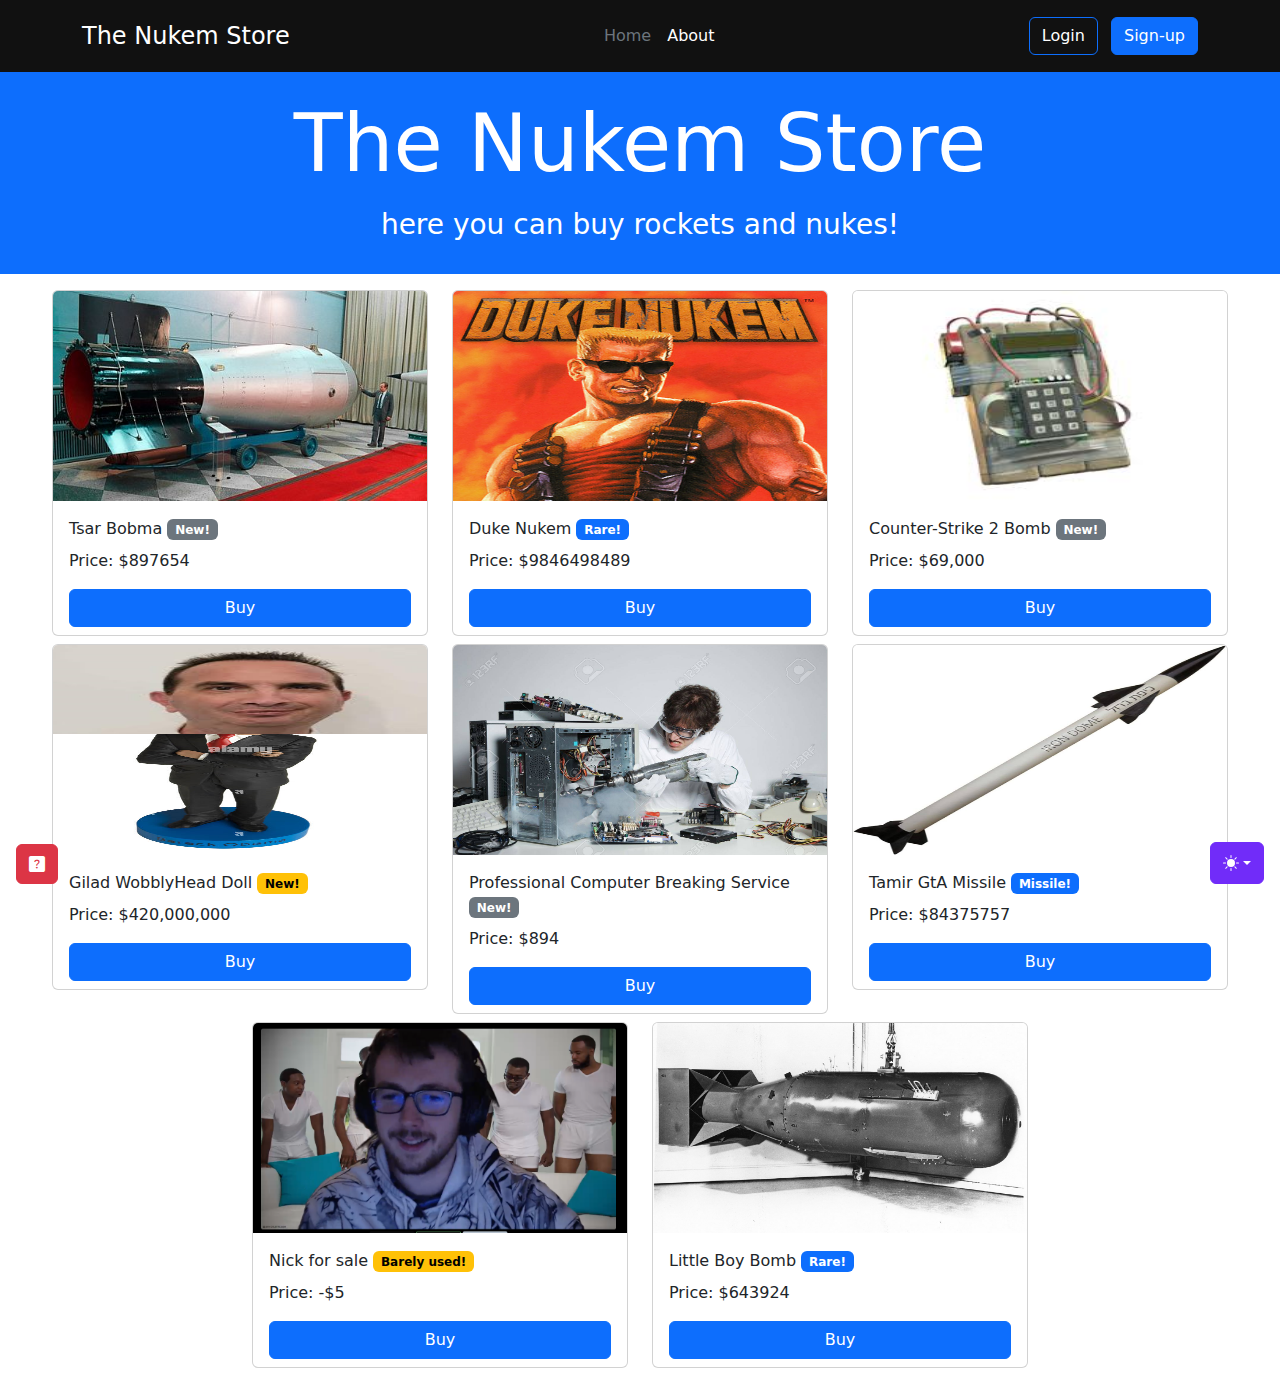
<file: nukem/legHtml/index.html>
<!DOCTYPE html>
<html lang="en">

<head>
    <title>Nukem the store</title>
    <meta charset="utf-8">
    <meta name="viewport" content="width=device-width, initial-scale=1">
    <link href="https://cdn.jsdelivr.net/npm/bootstrap@5.3.2/dist/css/bootstrap.min.css" rel="stylesheet">
    <link rel="stylesheet" href="https://cdn.jsdelivr.net/npm/bootstrap-icons@1.11.3/font/bootstrap-icons.min.css">
    <script src="https://cdn.jsdelivr.net/npm/bootstrap@5.3.2/dist/js/bootstrap.bundle.min.js"></script>
    <link rel="stylesheet" href="css/styles.css">
    <script src="color-modes.js"></script>
    <script src="./js/nuke.js"></script>
    <link rel="apple-touch-icon" sizes="180x180" href="./apple-touch-icon.png">
    <link rel="icon" type="image/png" sizes="32x32" href="./favicon-32x32.png">
    <link rel="icon" type="image/png" sizes="16x16" href="./favicon-16x16.png">
    <link rel="manifest" href="./site.webmanifest">


    <!-- Bootstrap darkmode stuff -->
    <style>
        .bd-placeholder-img {
            font-size: 1.125rem;
            text-anchor: middle;
            -webkit-user-select: none;
            -moz-user-select: none;
            user-select: none;
        }

        @media (min-width: 768px) {
            .bd-placeholder-img-lg {
                font-size: 3.5rem;
            }
        }

        .b-example-divider {
            width: 100%;
            height: 3rem;
            background-color: rgba(0, 0, 0, .1);
            border: solid rgba(0, 0, 0, .15);
            border-width: 1px 0;
            box-shadow: inset 0 .5em 1.5em rgba(0, 0, 0, .1), inset 0 .125em .5em rgba(0, 0, 0, .15);
        }

        .b-example-vr {
            flex-shrink: 0;
            width: 1.5rem;
            height: 100vh;
        }

        .bi {
            vertical-align: -.125em;
            fill: currentColor;
        }

        .nav-scroller {
            position: relative;
            z-index: 2;
            height: 2.75rem;
            overflow-y: hidden;
        }

            .nav-scroller .nav {
                display: flex;
                flex-wrap: nowrap;
                padding-bottom: 1rem;
                margin-top: -1px;
                overflow-x: auto;
                text-align: center;
                white-space: nowrap;
                -webkit-overflow-scrolling: touch;
            }

        .btn-bd-primary {
            --bd-violet-bg: #712cf9;
            --bd-violet-rgb: 112.520718, 44.062154, 249.437846;
            --bs-btn-font-weight: 600;
            --bs-btn-color: var(--bs-white);
            --bs-btn-bg: var(--bd-violet-bg);
            --bs-btn-border-color: var(--bd-violet-bg);
            --bs-btn-hover-color: var(--bs-white);
            --bs-btn-hover-bg: #6528e0;
            --bs-btn-hover-border-color: #6528e0;
            --bs-btn-focus-shadow-rgb: var(--bd-violet-rgb);
            --bs-btn-active-color: var(--bs-btn-hover-color);
            --bs-btn-active-bg: #5a23c8;
            --bs-btn-active-border-color: #5a23c8;
        }

        .bd-mode-toggle {
            z-index: 1500;
        }

            .bd-mode-toggle .dropdown-menu .active .bi {
                display: block !important;
            }
    </style>
</head>

<body>

    <svg xmlns="http://www.w3.org/2000/svg" class="d-none">
        <symbol id="check2" viewBox="0 0 16 16">
            <path d="M13.854 3.646a.5.5 0 0 1 0 .708l-7 7a.5.5 0 0 1-.708 0l-3.5-3.5a.5.5 0 1 1 .708-.708L6.5 10.293l6.646-6.647a.5.5 0 0 1 .708 0z" />
        </symbol>
        <symbol id="circle-half" viewBox="0 0 16 16">
            <path d="M8 15A7 7 0 1 0 8 1v14zm0 1A8 8 0 1 1 8 0a8 8 0 0 1 0 16z" />
        </symbol>
        <symbol id="moon-stars-fill" viewBox="0 0 16 16">
            <path d="M6 .278a.768.768 0 0 1 .08.858 7.208 7.208 0 0 0-.878 3.46c0 4.021 3.278 7.277 7.318 7.277.527 0 1.04-.055 1.533-.16a.787.787 0 0 1 .81.316.733.733 0 0 1-.031.893A8.349 8.349 0 0 1 8.344 16C3.734 16 0 12.286 0 7.71 0 4.266 2.114 1.312 5.124.06A.752.752 0 0 1 6 .278z" />
            <path d="M10.794 3.148a.217.217 0 0 1 .412 0l.387 1.162c.173.518.579.924 1.097 1.097l1.162.387a.217.217 0 0 1 0 .412l-1.162.387a1.734 1.734 0 0 0-1.097 1.097l-.387 1.162a.217.217 0 0 1-.412 0l-.387-1.162A1.734 1.734 0 0 0 9.31 6.593l-1.162-.387a.217.217 0 0 1 0-.412l1.162-.387a1.734 1.734 0 0 0 1.097-1.097l.387-1.162zM13.863.099a.145.145 0 0 1 .274 0l.258.774c.115.346.386.617.732.732l.774.258a.145.145 0 0 1 0 .274l-.774.258a1.156 1.156 0 0 0-.732.732l-.258.774a.145.145 0 0 1-.274 0l-.258-.774a1.156 1.156 0 0 0-.732-.732l-.774-.258a.145.145 0 0 1 0-.274l.774-.258c.346-.115.617-.386.732-.732L13.863.1z" />
        </symbol>
        <symbol id="sun-fill" viewBox="0 0 16 16">
            <path d="M8 12a4 4 0 1 0 0-8 4 4 0 0 0 0 8zM8 0a.5.5 0 0 1 .5.5v2a.5.5 0 0 1-1 0v-2A.5.5 0 0 1 8 0zm0 13a.5.5 0 0 1 .5.5v2a.5.5 0 0 1-1 0v-2A.5.5 0 0 1 8 13zm8-5a.5.5 0 0 1-.5.5h-2a.5.5 0 0 1 0-1h2a.5.5 0 0 1 .5.5zM3 8a.5.5 0 0 1-.5.5h-2a.5.5 0 0 1 0-1h2A.5.5 0 0 1 3 8zm10.657-5.657a.5.5 0 0 1 0 .707l-1.414 1.415a.5.5 0 1 1-.707-.708l1.414-1.414a.5.5 0 0 1 .707 0zm-9.193 9.193a.5.5 0 0 1 0 .707L3.05 13.657a.5.5 0 0 1-.707-.707l1.414-1.414a.5.5 0 0 1 .707 0zm9.193 2.121a.5.5 0 0 1-.707 0l-1.414-1.414a.5.5 0 0 1 .707-.707l1.414 1.414a.5.5 0 0 1 0 .707zM4.464 4.465a.5.5 0 0 1-.707 0L2.343 3.05a.5.5 0 1 1 .707-.707l1.414 1.414a.5.5 0 0 1 0 .708z" />
        </symbol>
    </svg>

    <div class="dropdown position-fixed bottom-0 end-0 mb-3 me-3 bd-mode-toggle">
        <button class="btn btn-bd-primary py-2 dropdown-toggle d-flex align-items-center" id="bd-theme" type="button"
                aria-expanded="false" data-bs-toggle="dropdown" aria-label="Toggle theme (auto)">
            <svg class="bi my-1 theme-icon-active" width="1em" height="1em">
                <use href="#circle-half"></use>
            </svg>
            <span class="visually-hidden" id="bd-theme-text">Toggle theme</span>
        </button>
        <ul class="dropdown-menu dropdown-menu-end shadow" aria-labelledby="bd-theme-text">
            <li>
                <button type="button" class="dropdown-item d-flex align-items-center" data-bs-theme-value="light"
                        aria-pressed="false">
                    <svg class="bi me-2 opacity-50 theme-icon" width="1em" height="1em">
                        <use href="#sun-fill"></use>
                    </svg>
                    Light
                    <svg class="bi ms-auto d-none" width="1em" height="1em">
                        <use href="#check2"></use>
                    </svg>
                </button>
            </li>
            <li>
                <button type="button" class="dropdown-item d-flex align-items-center" data-bs-theme-value="dark"
                        aria-pressed="false">
                    <svg class="bi me-2 opacity-50 theme-icon" width="1em" height="1em">
                        <use href="#moon-stars-fill"></use>
                    </svg>
                    Dark
                    <svg class="bi ms-auto d-none" width="1em" height="1em">
                        <use href="#check2"></use>
                    </svg>
                </button>
            </li>
            <li>
                <button type="button" class="dropdown-item d-flex align-items-center active" data-bs-theme-value="auto"
                        aria-pressed="true">
                    <svg class="bi me-2 opacity-50 theme-icon" width="1em" height="1em">
                        <use href="#circle-half"></use>
                    </svg>
                    Auto
                    <svg class="bi ms-auto d-none" width="1em" height="1em">
                        <use href="#check2"></use>
                    </svg>
                </button>
            </li>
        </ul>
    </div>






    <!-- Navbar -->



    <header class="p-3 sticky-top" style="background-color: #111111;">
        <div class="container">
            <div class="d-flex flex-wrap align-items-center justify-content-center justify-content-lg-start">
                <a href="./" class="d-flex align-items-center mb-3 mb-md-0 me-md-auto text-white text-decoration-none">
                    <span class="fs-4">The Nukem Store</span>
                </a>


                <ul class="nav col-12 col-lg-auto me-lg-auto mb-2 justify-content-center mb-md-0">
                    <li><a href="#" class="nav-link px-2 text-secondary">Home</a></li>
                    <li><a href="about/" class="nav-link px-2 text-white">About</a></li>
                </ul>

                <div class="text-end">
                    <button type="button" onclick="location.href = './login/';"
                            class="btn btn-outline-primary text-white me-2">
                        Login
                    </button>
                    <button type="button" onclick="location.href = './register/';" class="btn btn-primary">Sign-up</button>
                </div>
            </div>
        </div>
    </header>

    <!-- Navbar end -->
    <!-- hero -->

    <div class="container-fluid p-4 bg-primary text-white">
        <div class="row justify-content-center">
            <div class="col-7">
                <p class="display-1 text-center">The Nukem Store</p>
                <h3 class="text-center">here you can buy rockets and nukes!</h3>
            </div>

        </div>
    </div>

    <!-- hero end -->
    <!-- products -->
    <div class="container-fluid mt-3">
        <div class="row justify-content-center">
            <div class="col-sm-3 mb-2" style="width:400px">
                <div class="card">
                    <img src="img/index/tsar-bobma.webp" alt="tsar-bobma" width="100%" height="210" class=" card-img-top ">
                    <div class="card-body">
                        <div class="card-title">Tsar Bobma <span class="badge bg-secondary">New!</span></div>
                        <div class="card-text">Price: $897654</div>

                    </div>
                    <button type="button" onclick="location.href='checkout/';"
                            class="btn btn-primary btn-block col-sm-11 mb-2 mx-auto">
                        Buy
                    </button>
                </div>
            </div>
            <div class="col-sm-3 mb-2" style="width:400px">
                <div class="card">
                    <img src="img/index/duke-nukem.jpg" alt="duke nukem cover" width="100%" height="210" class=" card-img-top ">
                    <div class="card-body">
                        <div class="card-title">Duke Nukem <span class="badge bg-primary">Rare!</span></div>
                        <div class="card-text">Price: $9846498489</div>

                    </div>
                    <button type="button" onclick="toBeAddedAlert()"
                            class="btn btn-primary btn-block col-sm-11 mb-2 mx-auto">
                        Buy
                    </button>
                </div>
            </div>
            <div class="col-sm-3 mb-2" style="width:400px">
                <div class="card">
                    <img src="img/index/cs-bomb.jpeg" alt="tsar-bobma" width="100%" height="210" class=" card-img-top ">
                    <div class="card-body">
                        <div class="card-title">Counter-Strike 2 Bomb <span class="badge bg-secondary">New!</span></div>
                        <div class="card-text">Price: $69,000</div>

                    </div>
                    <button type="button" onclick="toBeAddedAlert()"
                            class="btn btn-primary btn-block col-sm-11 mb-2 mx-auto">
                        Buy
                    </button>
                </div>
            </div>
            <div class="col-sm-3 mb-2" style="width:400px">
                <div class="card">
                    <img src="img/index/gilad.png" alt="tsar-bobma" width="100%" height="210" class=" card-img-top ">
                    <div class="card-body">
                        <div class="card-title">Gilad WobblyHead Doll <span class="badge bg-warning" onclick="location.href='secret/';"><a href="secret/" class=" text-decoration-none text-black">New!</a></span></div>
                        <div class="card-text">Price: $420,000,000</div>

                    </div>
                    <button type="button" onclick="toBeAddedAlert()"
                            class="btn btn-primary btn-block col-sm-11 mb-2 mx-auto">
                        Buy
                    </button>
                </div>
            </div>
            <div class="col-sm-3 mb-2" style="width:400px">
                <div class="card">
                    <img src="img/index/computer-breaker.jpg" alt="tsar-bobma" width="100%" height="210" class=" card-img-top ">
                    <div class="card-body">
                        <div class="card-title">
                            Professional Computer Breaking Service <span class="badge bg-secondary">New!</span>
                        </div>
                        <div class="card-text">Price: $894</div>

                    </div>
                    <button type="button" onclick="toBeAddedAlert()"
                            class="btn btn-primary btn-block col-sm-11 mb-2 mx-auto">
                        Buy
                    </button>
                </div>
            </div>
            <div class="col-sm-3 mb-2" style="width:400px">
                <div class="card">
                    <img src="img/index/tamir-missile.jpg" alt="tsar-bobma" width="100%" height="210" class=" card-img-top ">
                    <div class="card-body">
                        <div class="card-title">Tamir GtA Missile <span class="badge bg-primary">Missile!</span></div>
                        <div class="card-text">Price: $84375757</div>

                    </div>
                    <button type="button" onclick="toBeAddedAlert()"
                            class="btn btn-primary btn-block col-sm-11 mb-2 mx-auto">
                        Buy
                    </button>
                </div>
            </div>
            <div class="col-sm-3 mb-2" style="width:400px">
                <div class="card">
                    <img src="img/index/nick.png" alt="tsar-bobma" width="100%" height="210" class=" card-img-top ">
                    <div class="card-body">
                        <div class="card-title">Nick for sale <span class="badge bg-warning text-black" onclick="location.href='img/index/secret.jpg';"><a href="img/index/secret.jpg" class=" text-decoration-none text-black">Barely used!</a></span></div>
                        <div class="card-text">Price: -$5</div>

                    </div>
                    <button type="button" onclick="toBeAddedAlert()"
                            class="btn btn-primary btn-block col-sm-11 mb-2 mx-auto">
                        Buy
                    </button>
                </div>
            </div>
            <div class="col-sm-3 mb-2" style="width:400px">
                <div class="card">
                    <img src="img/index/Little_boy.jpg" alt="tsar-bobma" width="100%" height="210" class=" card-img-top ">
                    <div class="card-body">
                        <div class="card-title">Little Boy Bomb <span class="badge bg-primary">Rare!</span></div>
                        <div class="card-text">Price: $643924</div>

                    </div>
                    <button type="button" onclick="toBeAddedAlert()"
                            class="btn btn-primary btn-block col-sm-11 mb-2 mx-auto">
                        Buy
                    </button>
                </div>



                <!-- nuke modal stuff -->
                <div class="position-fixed bottom-0 start-0 mb-3 me-3 ms-3">
                    <button type="button" class="btn btn-danger" data-bs-toggle="modal" data-bs-target="#explosionModal"
                            id="nukeOpenButton" onclick="disableCloseButton();">
                        <i class="bi bi-question-square-fill"></i>
                    </button>
                </div>

                <!-- Modal -->
                <div class="modal fade zoom" id="explosionModal" tabindex="-1" role="dialog"
                     aria-labelledby="explosionModalCenterTitle" aria-hidden="true">
                    <div class="modal-dialog modal-dialog-scrollable modal-dialog-centered modal-fullscreen" role="document"
                         id="explosionModalDialog">
                        <div class="modal-content">
                            <!--
                                  <div class="modal-header">
                                    <h5 class="modal-title" id="explosionModalLongTitle">Modal title</h5>
                                    <button type="button" class="close" data-bs-dismiss="modal" aria-label="Close" style="border-style: none; background-color: transparent;">
                                      <span aria-hidden="true">&times;</span>
                                    </button>
                                  </div>
                                  -->
                            <div class="modal-body">
                                <img src="./img/index/nuke.gif" style="width:100%;height:100%;" alt="nuke">
                            </div>
                            <div class="modal-footer" id="modal-footer">
                                <button type="button" class="btn btn-danger btn-block col-sm-11 mb-2 mx-auto" id="nukeCloseButton"
                                        onclick="playExplosionHome();">
                                    The website was Nuked!!!!!!!!!!!
                                </button>
                            </div>
                        </div>
                    </div>
                </div>
            </div>


        </div>

    </div>
    <script src="js/temp.js"></script>
</body>

</html>
</file>
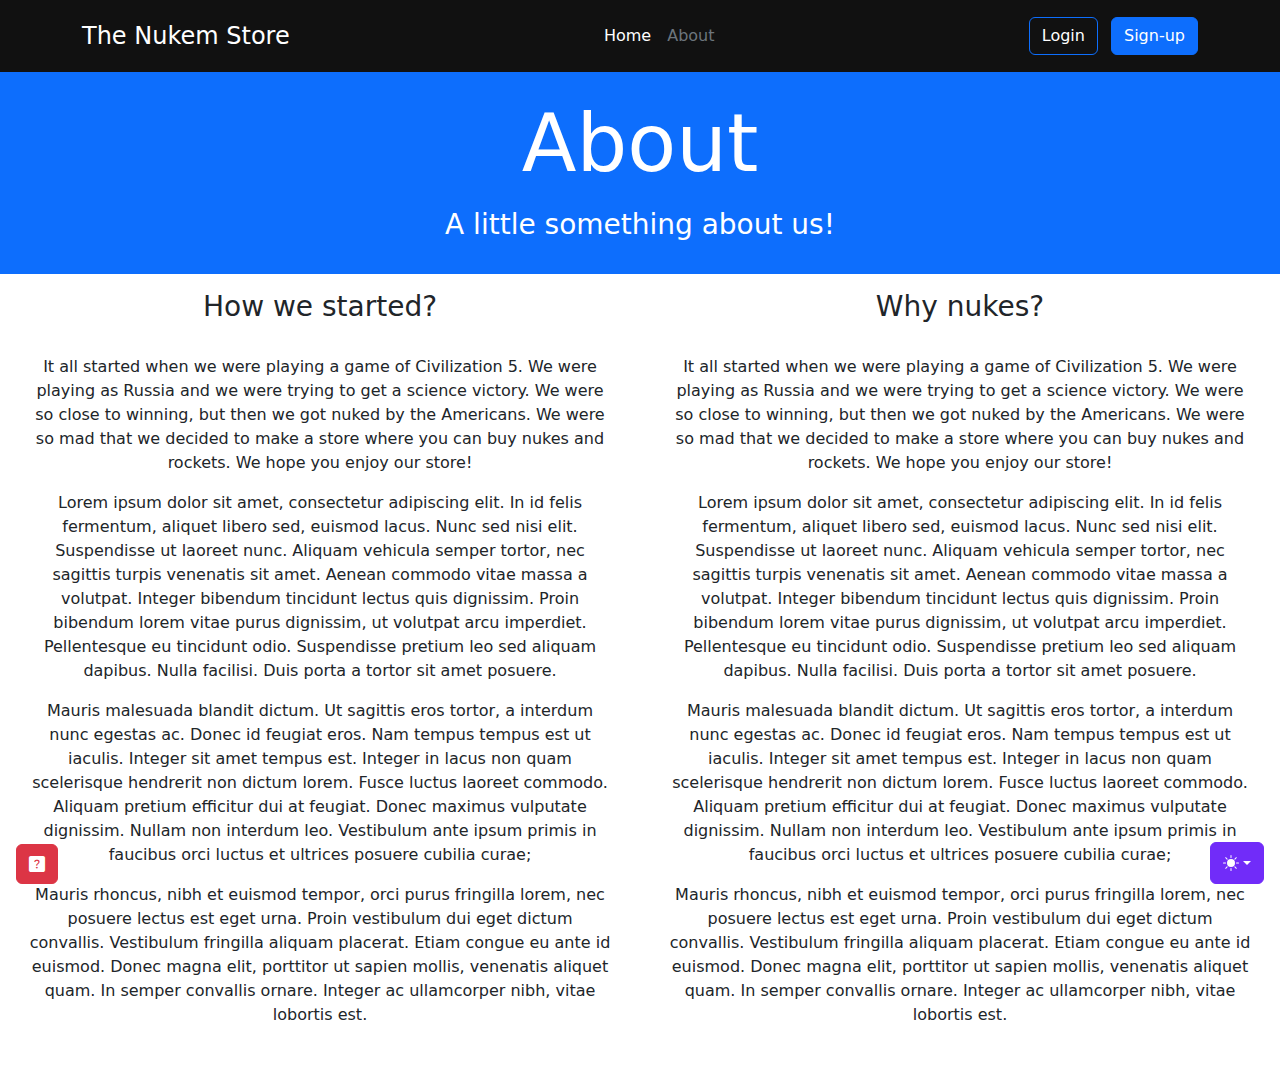
<file: nukem/legHtml/about/index.html>
<!DOCTYPE html>
<html lang="en">

<head>
    <title>Nukem the store</title>
    <meta charset="utf-8">
    <meta name="viewport" content="width=device-width, initial-scale=1">
    <link href="https://cdn.jsdelivr.net/npm/bootstrap@5.3.2/dist/css/bootstrap.min.css" rel="stylesheet">
    <script src="https://cdn.jsdelivr.net/npm/bootstrap@5.3.2/dist/js/bootstrap.bundle.min.js"></script>
    <script src="../color-modes.js"></script>
    <link rel="stylesheet" href="https://cdn.jsdelivr.net/npm/bootstrap-icons@1.11.3/font/bootstrap-icons.min.css">
    <link rel="stylesheet" href="../css/styles.css">
    <script src="../js/nuke.js"></script>
    <link rel="apple-touch-icon" sizes="180x180" href="../apple-touch-icon.png">
    <link rel="icon" type="image/png" sizes="32x32" href="../favicon-32x32.png">
    <link rel="icon" type="image/png" sizes="16x16" href="../favicon-16x16.png">
    <link rel="manifest" href="../site.webmanifest">

    <style>
        .bd-placeholder-img {
            font-size: 1.125rem;
            text-anchor: middle;
            -webkit-user-select: none;
            -moz-user-select: none;
            user-select: none;
        }

        @media (min-width: 768px) {
            .bd-placeholder-img-lg {
                font-size: 3.5rem;
            }
        }

        .b-example-divider {
            width: 100%;
            height: 3rem;
            background-color: rgba(0, 0, 0, .1);
            border: solid rgba(0, 0, 0, .15);
            border-width: 1px 0;
            box-shadow: inset 0 .5em 1.5em rgba(0, 0, 0, .1), inset 0 .125em .5em rgba(0, 0, 0, .15);
        }

        .b-example-vr {
            flex-shrink: 0;
            width: 1.5rem;
            height: 100vh;
        }

        .bi {
            vertical-align: -.125em;
            fill: currentColor;
        }

        .nav-scroller {
            position: relative;
            z-index: 2;
            height: 2.75rem;
            overflow-y: hidden;
        }

            .nav-scroller .nav {
                display: flex;
                flex-wrap: nowrap;
                padding-bottom: 1rem;
                margin-top: -1px;
                overflow-x: auto;
                text-align: center;
                white-space: nowrap;
                -webkit-overflow-scrolling: touch;
            }

        .btn-bd-primary {
            --bd-violet-bg: #712cf9;
            --bd-violet-rgb: 112.520718, 44.062154, 249.437846;
            --bs-btn-font-weight: 600;
            --bs-btn-color: var(--bs-white);
            --bs-btn-bg: var(--bd-violet-bg);
            --bs-btn-border-color: var(--bd-violet-bg);
            --bs-btn-hover-color: var(--bs-white);
            --bs-btn-hover-bg: #6528e0;
            --bs-btn-hover-border-color: #6528e0;
            --bs-btn-focus-shadow-rgb: var(--bd-violet-rgb);
            --bs-btn-active-color: var(--bs-btn-hover-color);
            --bs-btn-active-bg: #5a23c8;
            --bs-btn-active-border-color: #5a23c8;
        }

        .bd-mode-toggle {
            z-index: 1500;
        }

            .bd-mode-toggle .dropdown-menu .active .bi {
                display: block !important;
            }
    </style>

</head>

<body>

    <svg xmlns="http://www.w3.org/2000/svg" class="d-none">
        <symbol id="check2" viewBox="0 0 16 16">
            <path d="M13.854 3.646a.5.5 0 0 1 0 .708l-7 7a.5.5 0 0 1-.708 0l-3.5-3.5a.5.5 0 1 1 .708-.708L6.5 10.293l6.646-6.647a.5.5 0 0 1 .708 0z" />
        </symbol>
        <symbol id="circle-half" viewBox="0 0 16 16">
            <path d="M8 15A7 7 0 1 0 8 1v14zm0 1A8 8 0 1 1 8 0a8 8 0 0 1 0 16z" />
        </symbol>
        <symbol id="moon-stars-fill" viewBox="0 0 16 16">
            <path d="M6 .278a.768.768 0 0 1 .08.858 7.208 7.208 0 0 0-.878 3.46c0 4.021 3.278 7.277 7.318 7.277.527 0 1.04-.055 1.533-.16a.787.787 0 0 1 .81.316.733.733 0 0 1-.031.893A8.349 8.349 0 0 1 8.344 16C3.734 16 0 12.286 0 7.71 0 4.266 2.114 1.312 5.124.06A.752.752 0 0 1 6 .278z" />
            <path d="M10.794 3.148a.217.217 0 0 1 .412 0l.387 1.162c.173.518.579.924 1.097 1.097l1.162.387a.217.217 0 0 1 0 .412l-1.162.387a1.734 1.734 0 0 0-1.097 1.097l-.387 1.162a.217.217 0 0 1-.412 0l-.387-1.162A1.734 1.734 0 0 0 9.31 6.593l-1.162-.387a.217.217 0 0 1 0-.412l1.162-.387a1.734 1.734 0 0 0 1.097-1.097l.387-1.162zM13.863.099a.145.145 0 0 1 .274 0l.258.774c.115.346.386.617.732.732l.774.258a.145.145 0 0 1 0 .274l-.774.258a1.156 1.156 0 0 0-.732.732l-.258.774a.145.145 0 0 1-.274 0l-.258-.774a1.156 1.156 0 0 0-.732-.732l-.774-.258a.145.145 0 0 1 0-.274l.774-.258c.346-.115.617-.386.732-.732L13.863.1z" />
        </symbol>
        <symbol id="sun-fill" viewBox="0 0 16 16">
            <path d="M8 12a4 4 0 1 0 0-8 4 4 0 0 0 0 8zM8 0a.5.5 0 0 1 .5.5v2a.5.5 0 0 1-1 0v-2A.5.5 0 0 1 8 0zm0 13a.5.5 0 0 1 .5.5v2a.5.5 0 0 1-1 0v-2A.5.5 0 0 1 8 13zm8-5a.5.5 0 0 1-.5.5h-2a.5.5 0 0 1 0-1h2a.5.5 0 0 1 .5.5zM3 8a.5.5 0 0 1-.5.5h-2a.5.5 0 0 1 0-1h2A.5.5 0 0 1 3 8zm10.657-5.657a.5.5 0 0 1 0 .707l-1.414 1.415a.5.5 0 1 1-.707-.708l1.414-1.414a.5.5 0 0 1 .707 0zm-9.193 9.193a.5.5 0 0 1 0 .707L3.05 13.657a.5.5 0 0 1-.707-.707l1.414-1.414a.5.5 0 0 1 .707 0zm9.193 2.121a.5.5 0 0 1-.707 0l-1.414-1.414a.5.5 0 0 1 .707-.707l1.414 1.414a.5.5 0 0 1 0 .707zM4.464 4.465a.5.5 0 0 1-.707 0L2.343 3.05a.5.5 0 1 1 .707-.707l1.414 1.414a.5.5 0 0 1 0 .708z" />
        </symbol>
    </svg>

    <div class="dropdown position-fixed bottom-0 end-0 mb-3 me-3 bd-mode-toggle">
        <button class="btn btn-bd-primary py-2 dropdown-toggle d-flex align-items-center" id="bd-theme" type="button"
                aria-expanded="false" data-bs-toggle="dropdown" aria-label="Toggle theme (auto)">
            <svg class="bi my-1 theme-icon-active" width="1em" height="1em">
                <use href="#circle-half"></use>
            </svg>
            <span class="visually-hidden" id="bd-theme-text">Toggle theme</span>
        </button>
        <ul class="dropdown-menu dropdown-menu-end shadow" aria-labelledby="bd-theme-text">
            <li>
                <button type="button" class="dropdown-item d-flex align-items-center" data-bs-theme-value="light"
                        aria-pressed="false">
                    <svg class="bi me-2 opacity-50 theme-icon" width="1em" height="1em">
                        <use href="#sun-fill"></use>
                    </svg>
                    Light
                    <svg class="bi ms-auto d-none" width="1em" height="1em">
                        <use href="#check2"></use>
                    </svg>
                </button>
            </li>
            <li>
                <button type="button" class="dropdown-item d-flex align-items-center" data-bs-theme-value="dark"
                        aria-pressed="false">
                    <svg class="bi me-2 opacity-50 theme-icon" width="1em" height="1em">
                        <use href="#moon-stars-fill"></use>
                    </svg>
                    Dark
                    <svg class="bi ms-auto d-none" width="1em" height="1em">
                        <use href="#check2"></use>
                    </svg>
                </button>
            </li>
            <li>
                <button type="button" class="dropdown-item d-flex align-items-center active" data-bs-theme-value="auto"
                        aria-pressed="true">
                    <svg class="bi me-2 opacity-50 theme-icon" width="1em" height="1em">
                        <use href="#circle-half"></use>
                    </svg>
                    Auto
                    <svg class="bi ms-auto d-none" width="1em" height="1em">
                        <use href="#check2"></use>
                    </svg>
                </button>
            </li>
        </ul>
    </div>

    <header class="p-3 sticky-top" style="background-color: #111111;">
        <div class="container">
            <div class="d-flex flex-wrap align-items-center justify-content-center justify-content-lg-start">
                <a href="../" class="d-flex align-items-center mb-3 mb-md-0 me-md-auto text-white text-decoration-none">
                    <span class="fs-4">The Nukem Store</span>
                </a>


                <ul class="nav col-12 col-lg-auto me-lg-auto mb-2 justify-content-center mb-md-0">
                    <li><a href="../" class="nav-link px-2 text-white">Home</a></li>
                    <li><a href="#" class="nav-link px-2 text-secondary">About</a></li>
                </ul>

                <div class="text-end">
                    <button type="button" onclick="location.href = '../login/';"
                            class="btn btn-outline-primary text-white me-2">
                        Login
                    </button>
                    <button type="button" onclick="location.href = '../register/';" class="btn btn-primary">Sign-up</button>
                </div>
            </div>
        </div>
    </header>


    <div class="container-fluid p-4 bg-primary text-white">
        <div class="row justify-content-center">
            <div class="col-7">
                <p class="display-1 text-center">About</p>
                <h3 class="text-center">A little something about us!</h3>
            </div>

        </div>
    </div>

    <div class="container-fluid mt-3">
        <div class="row justify-content-center">
            <div class="col-sm-3 mb-2" style="width:50%; min-width: 280px;">
                <div class="card border-0">
                    <div class="card-title text-center">
                        <h3>How we started?</h3>
                    </div>
                    <div class="card-body">

                        <div class="card-text text-center">
                            <p>
                                It all started when we were playing a game of Civilization 5. We were playing as Russia and we were
                                trying to get a science victory. We were so close to winning, but then we got nuked by the Americans. We
                                were so mad that we decided to make a store where you can buy nukes and rockets. We hope you enjoy our
                                store!
                            </p>
                            <p>
                                Lorem ipsum dolor sit amet, consectetur adipiscing elit. In id felis fermentum, aliquet libero sed,
                                euismod lacus. Nunc sed nisi elit. Suspendisse ut laoreet nunc. Aliquam vehicula semper tortor, nec
                                sagittis turpis venenatis sit amet. Aenean commodo vitae massa a volutpat. Integer bibendum tincidunt
                                lectus quis dignissim. Proin bibendum lorem vitae purus dignissim, ut volutpat arcu imperdiet.
                                Pellentesque eu tincidunt odio. Suspendisse pretium leo sed aliquam dapibus. Nulla facilisi. Duis porta
                                a tortor sit amet posuere.
                            </p>
                            <p>
                                Mauris malesuada blandit dictum. Ut sagittis eros tortor, a interdum nunc egestas ac. Donec id feugiat
                                eros. Nam tempus tempus est ut iaculis. Integer sit amet tempus est. Integer in lacus non quam
                                scelerisque hendrerit non dictum lorem. Fusce luctus laoreet commodo. Aliquam pretium efficitur dui at
                                feugiat. Donec maximus vulputate dignissim. Nullam non interdum leo. Vestibulum ante ipsum primis in
                                faucibus orci luctus et ultrices posuere cubilia curae;
                            </p>
                            <p>
                                Mauris rhoncus, nibh et euismod tempor, orci purus fringilla lorem, nec posuere lectus est eget urna.
                                Proin vestibulum dui eget dictum convallis. Vestibulum fringilla aliquam placerat. Etiam congue eu ante
                                id euismod. Donec magna elit, porttitor ut sapien mollis, venenatis aliquet quam. In semper convallis
                                ornare. Integer ac ullamcorper nibh, vitae lobortis est.
                            </p>
                        </div>
                    </div>
                </div>
            </div>
            <div class="col-sm-3 mb-2" style="width:50%; min-width: 280px;">
                <div class="card border-0">
                    <div class="card-title text-center">
                        <h3>Why nukes?</h3>
                    </div>
                    <div class="card-body">

                        <div class="card-text text-center">
                            <p>
                                It all started when we were playing a game of Civilization 5. We were playing as Russia and we were
                                trying to get a science victory. We were so close to winning, but then we got nuked by the Americans. We
                                were so mad that we decided to make a store where you can buy nukes and rockets. We hope you enjoy our
                                store!
                            </p>
                            <p>
                                Lorem ipsum dolor sit amet, consectetur adipiscing elit. In id felis fermentum, aliquet libero sed,
                                euismod lacus. Nunc sed nisi elit. Suspendisse ut laoreet nunc. Aliquam vehicula semper tortor, nec
                                sagittis turpis venenatis sit amet. Aenean commodo vitae massa a volutpat. Integer bibendum tincidunt
                                lectus quis dignissim. Proin bibendum lorem vitae purus dignissim, ut volutpat arcu imperdiet.
                                Pellentesque eu tincidunt odio. Suspendisse pretium leo sed aliquam dapibus. Nulla facilisi. Duis porta
                                a tortor sit amet posuere.
                            </p>
                            <p>
                                Mauris malesuada blandit dictum. Ut sagittis eros tortor, a interdum nunc egestas ac. Donec id feugiat
                                eros. Nam tempus tempus est ut iaculis. Integer sit amet tempus est. Integer in lacus non quam
                                scelerisque hendrerit non dictum lorem. Fusce luctus laoreet commodo. Aliquam pretium efficitur dui at
                                feugiat. Donec maximus vulputate dignissim. Nullam non interdum leo. Vestibulum ante ipsum primis in
                                faucibus orci luctus et ultrices posuere cubilia curae;
                            </p>
                            <p>
                                Mauris rhoncus, nibh et euismod tempor, orci purus fringilla lorem, nec posuere lectus est eget urna.
                                Proin vestibulum dui eget dictum convallis. Vestibulum fringilla aliquam placerat. Etiam congue eu ante
                                id euismod. Donec magna elit, porttitor ut sapien mollis, venenatis aliquet quam. In semper convallis
                                ornare. Integer ac ullamcorper nibh, vitae lobortis est.
                            </p>
                        </div>
                    </div>
                </div>

            </div>

        </div>
    </div>

    <!-- nuke modal stuff -->
    <div class="position-fixed bottom-0 start-0 mb-3 me-3 ms-3">
        <button type="button" class="btn btn-danger" data-bs-toggle="modal" data-bs-target="#explosionModal"
                id="nukeOpenButton" onclick="disableCloseButton();">
            <i class="bi bi-question-square-fill"></i>
        </button>
    </div>

    <!-- Modal -->
    <div class="modal fade zoom" id="explosionModal" tabindex="-1" role="dialog"
         aria-labelledby="explosionModalCenterTitle" aria-hidden="true">
        <div class="modal-dialog modal-dialog-scrollable modal-dialog-centered modal-fullscreen" role="document"
             id="explosionModalDialog">
            <div class="modal-content">
                <!--
                                    <div class="modal-header">
                                      <h5 class="modal-title" id="explosionModalLongTitle">Modal title</h5>
                                      <button type="button" class="close" data-bs-dismiss="modal" aria-label="Close" style="border-style: none; background-color: transparent;">
                                        <span aria-hidden="true">&times;</span>
                                      </button>
                                    </div>
                                    -->
                <div class="modal-body">
                    <img src="../img/index/nuke.gif" style="width:100%;height:100%;" alt="nuke">
                </div>
                <div class="modal-footer" id="modal-footer">
                    <button type="button" class="btn btn-danger btn-block col-sm-11 mb-2 mx-auto" id="nukeCloseButton"
                            onclick="playExplosion();">
                        The website was Nuked!!!!!!!!!!!
                    </button>
                </div>
            </div>
        </div>
    </div>

    <script src="../js/temp.js"></script>
</body>

</html>
</file>
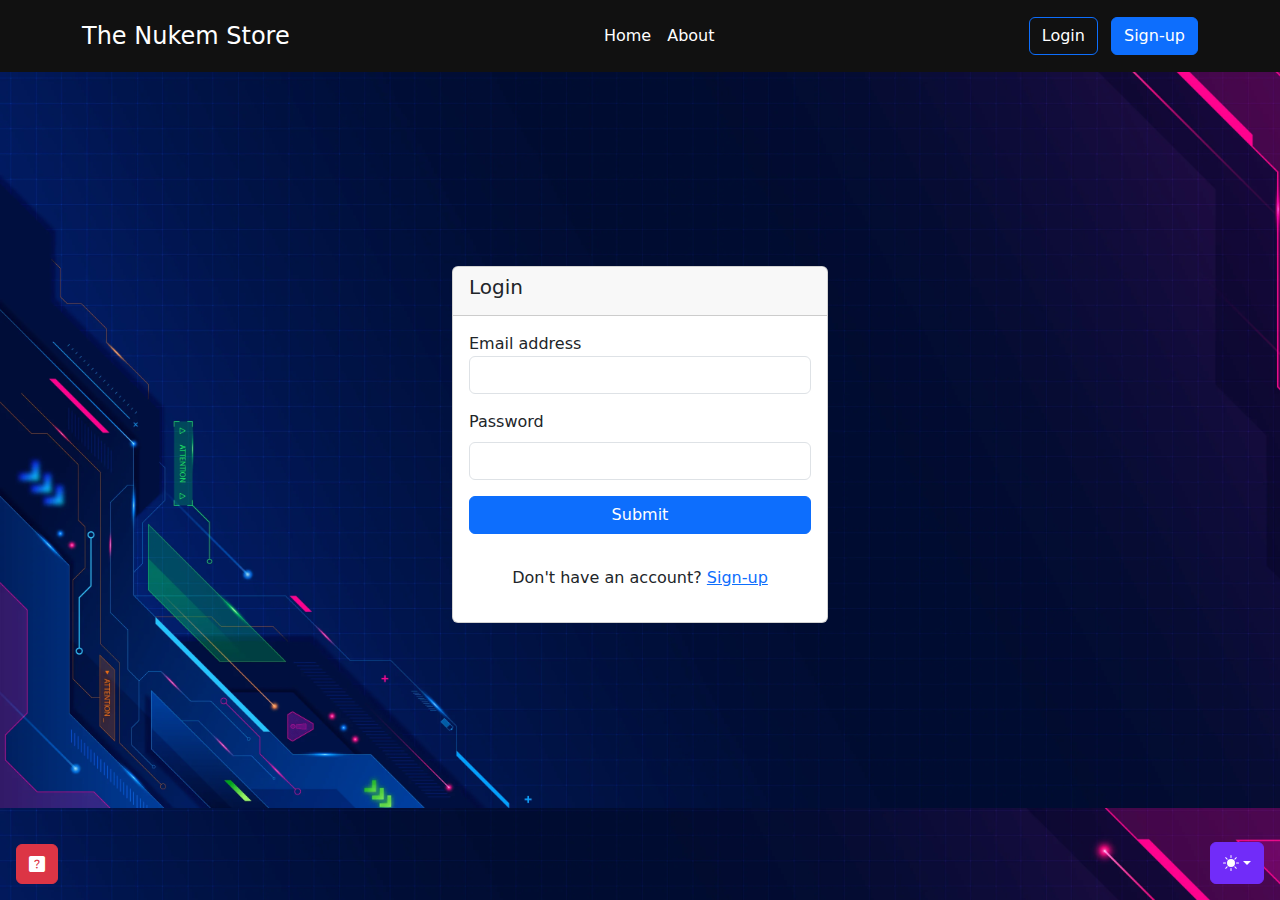
<file: nukem/legHtml/login/index.html>
<!DOCTYPE html>
<html lang="en">

<head>
    <title>Nukem the store</title>
    <meta charset="utf-8">
    <meta name="viewport" content="width=device-width, initial-scale=1">
    <link href="https://cdn.jsdelivr.net/npm/bootstrap@5.3.2/dist/css/bootstrap.min.css" rel="stylesheet">
    <script src="https://cdn.jsdelivr.net/npm/bootstrap@5.3.2/dist/js/bootstrap.bundle.min.js"></script>
    <script src="../color-modes.js"></script>
    <link rel="stylesheet" href="style.css">
    <link rel="stylesheet" href="https://cdn.jsdelivr.net/npm/bootstrap-icons@1.11.3/font/bootstrap-icons.min.css">
    <link rel="stylesheet" href="../css/styles.css">
    <script src="../js/nuke.js"></script>
    <link rel="apple-touch-icon" sizes="180x180" href="../apple-touch-icon.png">
    <link rel="icon" type="image/png" sizes="32x32" href="../favicon-32x32.png">
    <link rel="icon" type="image/png" sizes="16x16" href="../favicon-16x16.png">
    <link rel="manifest" href="../site.webmanifest">

    <style>
        body {
            background-image: url('../img/login/bg.webp') !important;
            background-size: cover;
        }

        .bd-placeholder-img {
            font-size: 1.125rem;
            text-anchor: middle;
            -webkit-user-select: none;
            -moz-user-select: none;
            user-select: none;
        }

        @media (min-width: 768px) {
            .bd-placeholder-img-lg {
                font-size: 3.5rem;
            }
        }

        .b-example-divider {
            width: 100%;
            height: 3rem;
            background-color: rgba(0, 0, 0, .1);
            border: solid rgba(0, 0, 0, .15);
            border-width: 1px 0;
            box-shadow: inset 0 .5em 1.5em rgba(0, 0, 0, .1), inset 0 .125em .5em rgba(0, 0, 0, .15);
        }

        .b-example-vr {
            flex-shrink: 0;
            width: 1.5rem;
            height: 100vh;
        }

        .bi {
            vertical-align: -.125em;
            fill: currentColor;
        }

        .nav-scroller {
            position: relative;
            z-index: 2;
            height: 2.75rem;
            overflow-y: hidden;
        }

            .nav-scroller .nav {
                display: flex;
                flex-wrap: nowrap;
                padding-bottom: 1rem;
                margin-top: -1px;
                overflow-x: auto;
                text-align: center;
                white-space: nowrap;
                -webkit-overflow-scrolling: touch;
            }

        .btn-bd-primary {
            --bd-violet-bg: #712cf9;
            --bd-violet-rgb: 112.520718, 44.062154, 249.437846;
            --bs-btn-font-weight: 600;
            --bs-btn-color: var(--bs-white);
            --bs-btn-bg: var(--bd-violet-bg);
            --bs-btn-border-color: var(--bd-violet-bg);
            --bs-btn-hover-color: var(--bs-white);
            --bs-btn-hover-bg: #6528e0;
            --bs-btn-hover-border-color: #6528e0;
            --bs-btn-focus-shadow-rgb: var(--bd-violet-rgb);
            --bs-btn-active-color: var(--bs-btn-hover-color);
            --bs-btn-active-bg: #5a23c8;
            --bs-btn-active-border-color: #5a23c8;
        }

        .bd-mode-toggle {
            z-index: 1500;
        }

            .bd-mode-toggle .dropdown-menu .active .bi {
                display: block !important;
            }
    </style>
</head>

<body>

    <svg xmlns="http://www.w3.org/2000/svg" class="d-none">
        <symbol id="check2" viewBox="0 0 16 16">
            <path d="M13.854 3.646a.5.5 0 0 1 0 .708l-7 7a.5.5 0 0 1-.708 0l-3.5-3.5a.5.5 0 1 1 .708-.708L6.5 10.293l6.646-6.647a.5.5 0 0 1 .708 0z" />
        </symbol>
        <symbol id="circle-half" viewBox="0 0 16 16">
            <path d="M8 15A7 7 0 1 0 8 1v14zm0 1A8 8 0 1 1 8 0a8 8 0 0 1 0 16z" />
        </symbol>
        <symbol id="moon-stars-fill" viewBox="0 0 16 16">
            <path d="M6 .278a.768.768 0 0 1 .08.858 7.208 7.208 0 0 0-.878 3.46c0 4.021 3.278 7.277 7.318 7.277.527 0 1.04-.055 1.533-.16a.787.787 0 0 1 .81.316.733.733 0 0 1-.031.893A8.349 8.349 0 0 1 8.344 16C3.734 16 0 12.286 0 7.71 0 4.266 2.114 1.312 5.124.06A.752.752 0 0 1 6 .278z" />
            <path d="M10.794 3.148a.217.217 0 0 1 .412 0l.387 1.162c.173.518.579.924 1.097 1.097l1.162.387a.217.217 0 0 1 0 .412l-1.162.387a1.734 1.734 0 0 0-1.097 1.097l-.387 1.162a.217.217 0 0 1-.412 0l-.387-1.162A1.734 1.734 0 0 0 9.31 6.593l-1.162-.387a.217.217 0 0 1 0-.412l1.162-.387a1.734 1.734 0 0 0 1.097-1.097l.387-1.162zM13.863.099a.145.145 0 0 1 .274 0l.258.774c.115.346.386.617.732.732l.774.258a.145.145 0 0 1 0 .274l-.774.258a1.156 1.156 0 0 0-.732.732l-.258.774a.145.145 0 0 1-.274 0l-.258-.774a1.156 1.156 0 0 0-.732-.732l-.774-.258a.145.145 0 0 1 0-.274l.774-.258c.346-.115.617-.386.732-.732L13.863.1z" />
        </symbol>
        <symbol id="sun-fill" viewBox="0 0 16 16">
            <path d="M8 12a4 4 0 1 0 0-8 4 4 0 0 0 0 8zM8 0a.5.5 0 0 1 .5.5v2a.5.5 0 0 1-1 0v-2A.5.5 0 0 1 8 0zm0 13a.5.5 0 0 1 .5.5v2a.5.5 0 0 1-1 0v-2A.5.5 0 0 1 8 13zm8-5a.5.5 0 0 1-.5.5h-2a.5.5 0 0 1 0-1h2a.5.5 0 0 1 .5.5zM3 8a.5.5 0 0 1-.5.5h-2a.5.5 0 0 1 0-1h2A.5.5 0 0 1 3 8zm10.657-5.657a.5.5 0 0 1 0 .707l-1.414 1.415a.5.5 0 1 1-.707-.708l1.414-1.414a.5.5 0 0 1 .707 0zm-9.193 9.193a.5.5 0 0 1 0 .707L3.05 13.657a.5.5 0 0 1-.707-.707l1.414-1.414a.5.5 0 0 1 .707 0zm9.193 2.121a.5.5 0 0 1-.707 0l-1.414-1.414a.5.5 0 0 1 .707-.707l1.414 1.414a.5.5 0 0 1 0 .707zM4.464 4.465a.5.5 0 0 1-.707 0L2.343 3.05a.5.5 0 1 1 .707-.707l1.414 1.414a.5.5 0 0 1 0 .708z" />
        </symbol>
    </svg>

    <div class="dropdown position-fixed bottom-0 end-0 mb-3 me-3 bd-mode-toggle">
        <button class="btn btn-bd-primary py-2 dropdown-toggle d-flex align-items-center" id="bd-theme" type="button"
                aria-expanded="false" data-bs-toggle="dropdown" aria-label="Toggle theme (auto)">
            <svg class="bi my-1 theme-icon-active" width="1em" height="1em">
                <use href="#circle-half"></use>
            </svg>
            <span class="visually-hidden" id="bd-theme-text">Toggle theme</span>
        </button>
        <ul class="dropdown-menu dropdown-menu-end shadow" aria-labelledby="bd-theme-text">
            <li>
                <button type="button" class="dropdown-item d-flex align-items-center" data-bs-theme-value="light"
                        aria-pressed="false">
                    <svg class="bi me-2 opacity-50 theme-icon" width="1em" height="1em">
                        <use href="#sun-fill"></use>
                    </svg>
                    Light
                    <svg class="bi ms-auto d-none" width="1em" height="1em">
                        <use href="#check2"></use>
                    </svg>
                </button>
            </li>
            <li>
                <button type="button" class="dropdown-item d-flex align-items-center" data-bs-theme-value="dark"
                        aria-pressed="false">
                    <svg class="bi me-2 opacity-50 theme-icon" width="1em" height="1em">
                        <use href="#moon-stars-fill"></use>
                    </svg>
                    Dark
                    <svg class="bi ms-auto d-none" width="1em" height="1em">
                        <use href="#check2"></use>
                    </svg>
                </button>
            </li>
            <li>
                <button type="button" class="dropdown-item d-flex align-items-center active" data-bs-theme-value="auto"
                        aria-pressed="true">
                    <svg class="bi me-2 opacity-50 theme-icon" width="1em" height="1em">
                        <use href="#circle-half"></use>
                    </svg>
                    Auto
                    <svg class="bi ms-auto d-none" width="1em" height="1em">
                        <use href="#check2"></use>
                    </svg>
                </button>
            </li>
        </ul>
    </div>

    <header class="p-3 sticky-top" style="background-color: #111111; ">
        <div class="container">
            <div class="d-flex flex-wrap align-items-center justify-content-center justify-content-lg-start">
                <a href="../" class="d-flex align-items-center mb-3 mb-md-0 me-md-auto text-white text-decoration-none">
                    <span class="fs-4">The Nukem Store</span>
                </a>

                <ul class="nav col-12 col-lg-auto me-lg-auto mb-2 justify-content-center mb-md-0">
                    <li><a href="../" class="nav-link px-2 text-white">Home</a></li>
                    <li><a href="../about/" class="nav-link px-2 text-white">About</a></li>
                </ul>

                <div class="text-end">
                    <button type="button" onclick="location.href = '../login/';"
                            class="btn btn-outline-primary text-white me-2">
                        Login
                    </button>
                    <button type="button" onclick="location.href = '../register/';" class="btn btn-primary">Sign-up</button>
                </div>
            </div>
        </div>
    </header>




    <div class="container-fluid mt-3 blyat" style="Height: 80vh">
        <div class="has-bg-img row d-flex h-100 justify-content-center align-items-center">
            <div class="col-sm-3 mb-2 align-self-center" style="width:400px">
                <div class="card">
                    <div class="card-header">
                        <h5 class="card-title">Login</h5>
                    </div>
                    <div class="card-body">
                        <form>
                            <div class="form-row mb-3">
                                <label for="emailInput">Email address</label>
                                <input type="email" class="form-control" id="emailInput" placeholder="" value="" required>
                                <div class="invalid-feedback">
                                    Please provide a proper email.
                                </div>
                            </div>
                            <div class="mb-3">
                                <label for="passwordInput" class="form-label">Password</label>
                                <input type="password" class="form-control" id="passwordInput" value="" required>
                                <div class="invalid-feedback">
                                    Please provide a password.
                                </div>
                            </div>
                            <button type="submit" class="btn btn-primary btn-block col-sm-12 mb-2 text-center">Submit</button>
                        </form>
                        <div class="card-text mt-4">
                            <p class="text-center ">Don't have an account? <a href="../register/">Sign-up</a></p>
                        </div>
                    </div>
                </div>

            </div>
        </div>
    </div>
    <!-- nuke modal stuff -->
    <div class="position-fixed bottom-0 start-0 mb-3 me-3 ms-3">
        <button type="button" class="btn btn-danger" data-bs-toggle="modal" data-bs-target="#explosionModal"
                id="nukeOpenButton" onclick="disableCloseButton();">
            <i class="bi bi-question-square-fill"></i>
        </button>
    </div>

    <!-- Modal -->
    <div class="modal fade zoom" id="explosionModal" tabindex="-1" role="dialog"
         aria-labelledby="explosionModalCenterTitle" aria-hidden="true">
        <div class="modal-dialog modal-dialog-scrollable modal-dialog-centered modal-fullscreen" role="document"
             id="explosionModalDialog">
            <div class="modal-content">
                <!--
                                      <div class="modal-header">
                                        <h5 class="modal-title" id="explosionModalLongTitle">Modal title</h5>
                                        <button type="button" class="close" data-bs-dismiss="modal" aria-label="Close" style="border-style: none; background-color: transparent;">
                                          <span aria-hidden="true">&times;</span>
                                        </button>
                                      </div>
                                      -->
                <div class="modal-body">
                    <img src="../img/index/nuke.gif" style="width:100%;height:100%;" alt="nuke">
                </div>
                <div class="modal-footer" id="modal-footer">
                    <button type="button" class="btn btn-danger btn-block col-sm-11 mb-2 mx-auto" id="nukeCloseButton"
                            onclick="playExplosion();">
                        The website was Nuked!!!!!!!!!!!
                    </button>
                </div>
            </div>
        </div>
    </div>
</body>

</html>
</file>
<file: nukem/legHtml/css/styles.css>
.modal.fade.zoom:not(.show) .modal-dialog {
    transform: scale(5);
}

.ger-fade:not(.show) {
    opacity: 0;
}

.ger-fade {
    transition: opacity .05s linear;
}
</file>
<file: nukem/legHtml/login/style.css>
body {
    background-image: url('../img/login/bg.webp') !important;
    background-size: cover;
}
</file>
